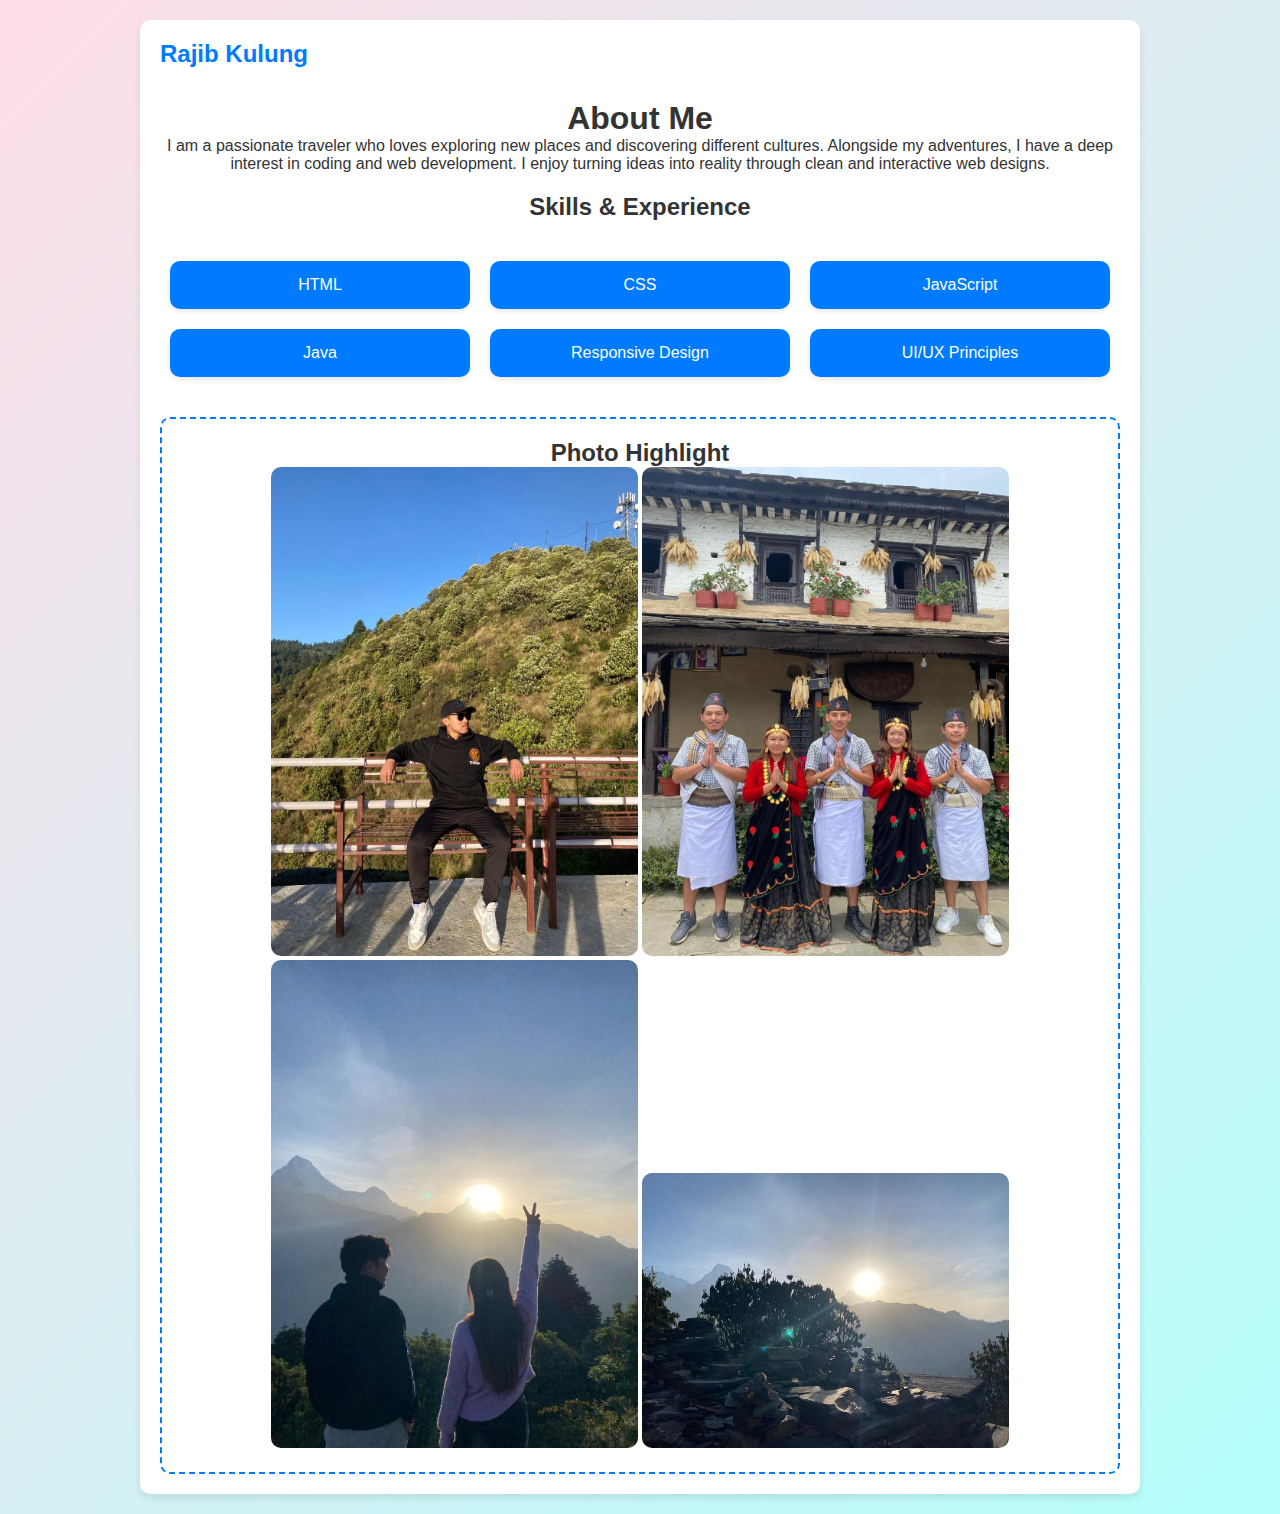
<file: hight.html>
<!DOCTYPE html>
<html lang="en">

<head>
    <meta charset="UTF-8">
    <meta name="viewport" content="width=device-width, initial-scale=1.0">
    <title>My Portfolio</title>
    <link rel="stylesheet" href="styles.css">
    <style>
        * {
            margin: 0;
            padding: 0;
            box-sizing: border-box;
        }

        body {
            font-family: 'Arial', sans-serif;
            background: linear-gradient(135deg, #FFDEE9 0%, #B5FFFC 100%);
            color: #333;
            padding: 20px;
        }

        .container {
            max-width: 1000px;
            margin: 0 auto;
            padding: 20px;
            background: #fff;
            box-shadow: 0 4px 8px rgba(0, 0, 0, 0.1);
            border-radius: 10px;
            position: relative;
        }

        .name {
            position: absolute;
            top: 20px;
            left: 20px;
            font-size: 24px;
            font-weight: bold;
            color: #007bff;
        }

        .intro {
            margin-top: 60px;
            text-align: center;
        }

        .skills {
            margin-top: 30px;
            display: flex;
            justify-content: space-around;
            flex-wrap: wrap;
        }

        .skill {
            background: #007bff;
            color: #fff;
            padding: 15px;
            border-radius: 10px;
            box-shadow: 0 2px 5px rgba(0, 0, 0, 0.1);
            margin: 10px;
            text-align: center;
            flex: 1 1 30%;
        }

        .photo-space {
            margin-top: 30px;
            text-align: center;
            padding: 20px;
            border: 2px dashed #007bff;
            border-radius: 10px;
        }
    </style>
</head>

<body>
    <div class="container">
        <div class="name">Rajib Kulung</div>

        <div class="intro">
            <h1>About Me</h1>
            <p>I am a passionate traveler who loves exploring new places and discovering different cultures. Alongside
                my adventures, I have a deep interest in coding and web development. I enjoy turning ideas into reality
                through clean and interactive web designs.</p>
        </div>

        <h2 style="text-align: center; margin-top: 20px;">Skills & Experience</h2>
        <div class="skills">
            <div class="skill">HTML</div>
            <div class="skill">CSS</div>
            <div class="skill">JavaScript</div>
            <div class="skill">Java</div>
            <div class="skill">Responsive Design</div>
            <div class="skill">UI/UX Principles</div>
        </div>

        <div class="photo-space">
            <h2>Photo Highlight</h2>
            <img src="light.jpg" alt="My Photo" style="max-width: 40%; height:40%; border-radius: 10px;">

            <img src="light3.jpg" alt="My Photo" style="max-width: 40%; height:40%; border-radius: 10px;">
            <img src="light2.jpg" alt="My Photo" style="max-width: 40%; height:40%; border-radius: 10px;">
            <img src="sun.jpg" alt="My Photo" style="max-width: 40%; height:40%; border-radius: 10px;">


        </div>

    </div>
</body>

</html>
</file>
<file: styles.css>
* {
    margin: 0;
    padding: 0;
    font-family: sans-serif;
}

.hero {
    position: relative;
    width: 100%;
    height: 100vh;
    background: white;
}

nav {
    display: flex;
    width: 84%;
    margin: auto;
    padding: 20px 0;
    align-items: center;
    justify-content: space-between;
}

nav ul li {
    display: inline-block;
    list-style: none;
    margin: 10px 20px;
}

nav ul li a {
    text-decoration: none;
    color: black;
    font-weight: bold;
}

.logo {
    height: 90px;
    /* Adjust height */
    width: auto;
    /* Keep aspect ratio */
}

nav ul li a:hover {
    color: red;
}

.detel {
    margin-left: 8%;
    margin-right: 15%;
}

.detel h1 {
    font-size: 50px;
    color: black;
    margin-bottom: 20px;
}

span {
    color: black;

}

.detel p {
    color: #555;
    line-height: 22px;
}

.detel a {
    background: #212121;
    padding: 10px 18px;
    text-decoration: none;
    font-weight: bold;
    color: #fff;
    display: inline-block;
    margin: 30px 0;
    border-radius: 5px;
}

.images {
    width: 45%;
    height: 80%;
    position: absolute;
    bottom: 0;
    right: 100px;
}

.images {
    width: 45%;
    height: 80%;
    position: absolute;
    bottom: 0;
    right: 100px;
}

.images img {
    height: 100%;
    position: absolute;
    left: 50%;
    bottom: 0;
    transform: translateX(-50%);
    transition: bottom 1s, left 1s;


}

.images:hover.shape {
    bottom: 40px;

}

.images:hover.boy {
    left: 45px;

}

.social-icons {
    margin-top: 20px;
}

.social-icons a {
    display: inline-block;
    margin-right: 15px;
    color: #e9dcdc;
    font-size: 30px;
    transition: transform 0.3s, color 0.3s;
}

.social-icons a:hover {
    color: #007bff;
    transform: translateY(-3px);
}

* {
    margin: 0;
    padding: 0;
    box-sizing: border-box;
}

body {
    font-family: 'Arial', sans-serif;
    background: #f0f8ff;
    color: #333;
    padding: 20px;
}

.about-section {
    display: flex;
    align-items: center;
    justify-content: space-between;
    max-width: 1100px;
    margin: auto;
    padding: 20px;
    background: #fff;
    box-shadow: 0 4px 8px rgba(0, 0, 0, 0.1);
    border-radius: 10px;
}

.about-text {
    max-width: 600px;
}

.about-text h2 {
    font-size: 36px;
    margin-bottom: 10px;
    color: #007bff;
}

.about-text p {
    font-size: 18px;
    line-height: 1.6;
}

.about-img img {
    max-width: 100%;
    height: auto;
    border-radius: 10px;
}

html {
    scroll-behavior: smooth;
}





.

/* Parent container for centering */
body {
    display: flex;
    justify-content: center;
    align-items: center;
    min-height: 100vh;
    /* Full viewport height */
    background: #f0f8ff;
    padding: 20px;
    margin: 0;
}

.resume-container {
    display: flex;
    background: #fff;
    box-shadow: 0 4px 8px rgba(0, 0, 0, 0.1);
    border-radius: 10px;
    overflow: hidden;
    width: 80%;
    /* Adjust width for responsive design */
    max-width: 1200px;
    padding: 30px;
    margin: 0;
    /* Removed margin as it's no longer needed */
}

/* Left column containing personal info */
.left-column {
    background: #007bff;
    color: #fff;
    padding: 40px 30px;
    /* Added padding for inner spacing */
    text-align: center;
    width: 30%;
}

.left-column img {
    width: 150px;
    height: 150px;
    border-radius: 50%;
    border: 3px solid #fff;
    margin-bottom: 20px;
}

.left-column h2 {
    font-size: 24px;
    margin: 10px 0;
}

.left-column p {
    font-size: 16px;
    margin: 5px 0;
}

/* Right column containing resume content */
.right-column {
    padding: 30px 20px;
    width: 70%;
}

/* Section headers like Education, Skills */
.section {
    margin-bottom: 30px;
}

.section h3 {
    color: #007bff;
    font-size: 24px;
    border-bottom: 2px solid #007bff;
    padding-bottom: 5px;
    margin-bottom: 15px;
}

/* List of skills or other items */
.section ul {
    list-style: none;
    padding: 0;
}

.section ul li {
    font-size: 16px;
    margin: 8px 0;
    padding-left: 20px;
    position: relative;
}

/* Adding a small bullet point before each item */
.section ul li::before {
    content: "•";
    position: absolute;
    left: 0;
    color: #007bff;
    font-size: 18px;
}

/* Style the contact info section */
.section p {
    font-size: 16px;
    line-height: 1.8;
    margin-bottom: 10px;
}

.section a {
    color: #007bff;
    text-decoration: none;
}

.section a:hover {
    text-decoration: underline;
}

/* Responsive layout for smaller screens */
@media (max-width: 768px) {
    .resume-container {
        flex-direction: column;
        width: 100%;
        padding: 15px;
    }

    .left-column,
    .right-column {
        width: 100%;
        text-align: center;
    }

    .left-column img {
        width: 120px;
        height: 120px;
    }
}

/* General Reset */
* {
    margin: 0;
    padding: 0;
    box-sizing: border-box;
}

/* Body Styling */
body {
    font-family: 'Arial', sans-serif;
    background: #f7f7f7;
    color: #333;
    padding: 20px;
}

/* Contact Section */
.contact-section {
    max-width: 1200px;
    margin: 0 auto;
    padding: 50px 20px;
    background: #fff;
    box-shadow: 0 4px 10px rgba(0, 0, 0, 0.1);
    border-radius: 10px;
    text-align: center;
}

.contact-section h2 {
    font-size: 32px;
    color: #007bff;
    margin-bottom: 20px;
}

.contact-section p {
    font-size: 18px;
    color: #555;
    margin-bottom: 30px;
}

/* Contact Info */
.contact-info {
    display: flex;
    justify-content: space-between;
    margin-bottom: 40px;
}

.contact-item {
    text-align: center;
    width: 30%;
}

.contact-item i {
    font-size: 40px;
    color: #007bff;
    margin-bottom: 10px;
}

.contact-item h3 {
    font-size: 20px;
    margin-bottom: 5px;
}

.contact-item p {
    font-size: 16px;
    color: #555;
}

.contact-item a {
    color: #007bff;
    text-decoration: none;
}

/* Contact Form */
.contact-form {
    max-width: 600px;
    margin: 0 auto;
}

.contact-form input,
.contact-form textarea {
    width: 100%;
    padding: 12px;
    margin: 10px 0;
    border: 1px solid #ddd;
    border-radius: 5px;
    font-size: 16px;
}

.contact-form button {
    padding: 12px 20px;
    background-color: #007bff;
    color: #fff;
    border: none;
    border-radius: 5px;
    font-size: 16px;
    cursor: pointer;
}

.contact-form button:hover {
    background-color: #0056b3;
}

/* Response Message */
.response-message {
    margin-top: 20px;
    font-size: 16px;
    color: #28a745;
}

/* Media Query for Responsiveness */
@media (max-width: 768px) {
    .contact-info {
        flex-direction: column;
        align-items: center;
    }

    .contact-item {
        width: 80%;
        margin-bottom: 20px;
    }
}
</file>
